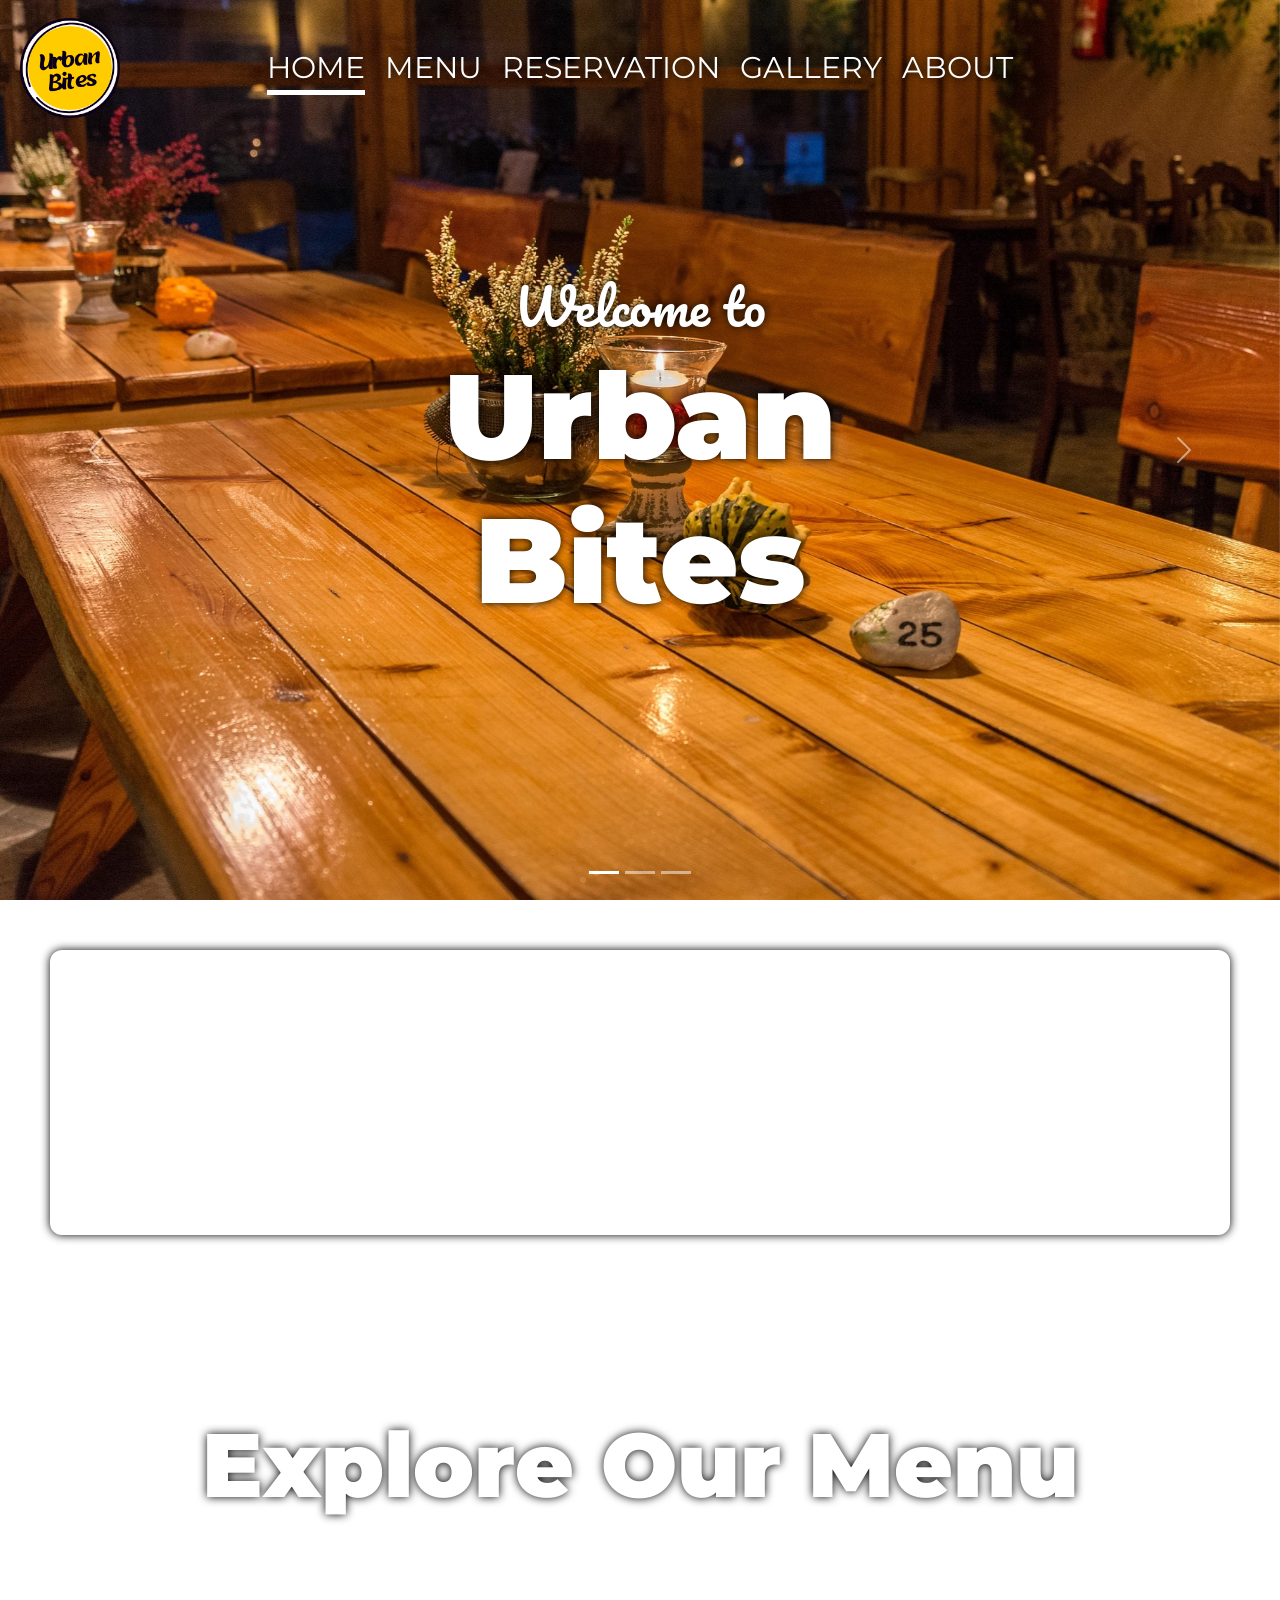
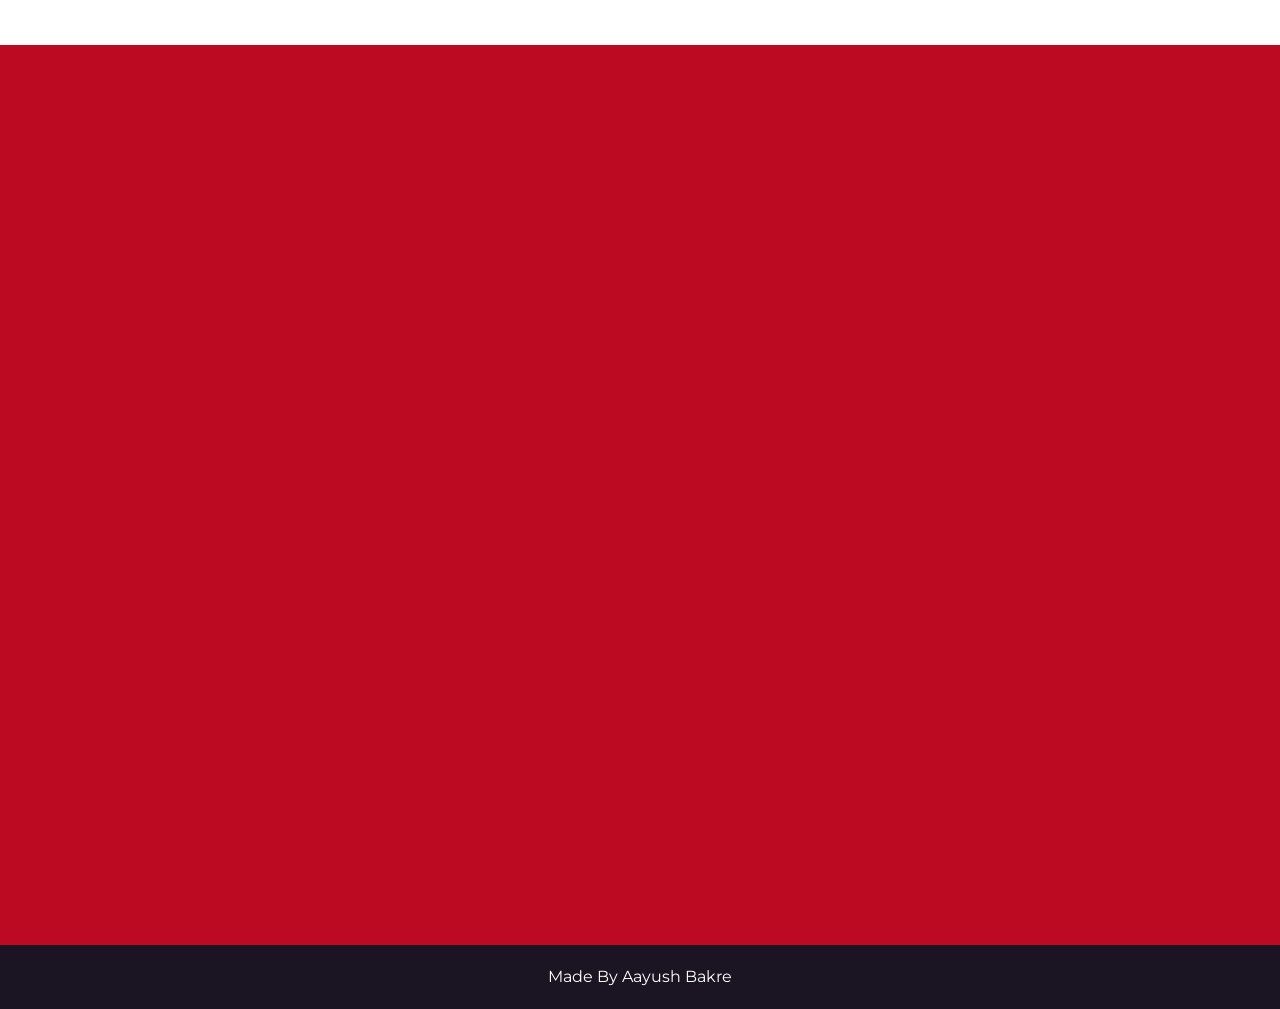
<file: index.html>
<!DOCTYPE html>
<html lang="en">

<head>
    <meta charset="UTF-8">
    <meta name="viewport" content="width=device-width, initial-scale=1.0">
    <title>Urban Bites</title>
    <link rel="icon" type="image/png" sizes="32x32" href="./image/favicon_io/favicon-32x32.png">
    <link href="https://fonts.googleapis.com/css2?family=Montserrat:ital,wght@0,100..900;1,100..900&family=Pacifico&display=swap" rel="stylesheet">
    <link rel="stylesheet" href="style.css">
    <link rel="stylesheet" href="animation.css">
    <link href="https://cdn.jsdelivr.net/npm/bootstrap@5.3.3/dist/css/bootstrap.min.css" rel="stylesheet">
    <script src="https://cdn.jsdelivr.net/npm/bootstrap@5.3.3/dist/js/bootstrap.bundle.min.js"></script>
</head>

<body id="bs-or">
    <div id="nav-container">
        <div id="logo"></div>
        <ul id="nav-list" class="font-montserrat">
            <li><a href="./index.html" class="current-page">HOME</a></li>
            <li><a href="./menu.html">MENU</a></li>
            <li><a href="./reservation.html">RESERVATION</a></li>
            <li><a href="./gallery.html">GALLERY</a></li>
            <li><a href="./about.html">ABOUT</a></li>
        </ul>
        <div class="hamburger">
            <span class="bar"></span>
            <span class="bar"></span>
            <span class="bar"></span>
        </div>
    </div>
    <div id="main" class="carousel slide" data-bs-ride="carousel" data-bs-interval="3000">
        <div class="carousel-indicators">
            <button type="button" data-bs-target="#main" data-bs-slide-to="0" class="active"></button>
            <button type="button" data-bs-target="#main" data-bs-slide-to="1"></button>
            <button type="button" data-bs-target="#main" data-bs-slide-to="2"></button>
        </div>
        <div class="carousel-inner">
            <div class="carousel-item active">
                <img src="./image/index/bg1.jpg" alt="Bg-1" class="d-block bg-img">
            </div>
            <div class="carousel-item">
                <img src="./image/index/bg2.jpg" alt="Bg-2" class="d-block bg-img">
            </div>
            <div class="carousel-item">
                <img src="./image/index/bg3.jpg" alt="Bg-3" class="d-block bg-img" id="bg3">
            </div>
        </div>
        <button class="carousel-control-prev" type="button" data-bs-target="#main" data-bs-slide="prev">
            <span class="carousel-control-prev-icon"></span>
        </button>
        <button class="carousel-control-next" type="button" data-bs-target="#main" data-bs-slide="next">
            <span class="carousel-control-next-icon"></span>
        </button>
    </div>
    <div id="heading-container">
        <p class="sub-heading text-shadow font-pacifico animated-heading">Welcome to</p>
        <h1 class="main-heading text-shadow font-montserrat animated-heading">Urban Bites</h1>
    </div>
    <div id="div-welcome" class="background">
        <div id="welcome-p-container" class="box-shadow">
            <p class="main-heading font-montserrat text-shadow reveal fade-in">Welcome to India's favorite restaurant. If you're looking for the best food, you came to the right place.</p>
        </div>
    </div>
    <div class="divider">
        <h1 class="main-heading text-shadow font-montserrat">Explore Our Menu</h1>
    </div>
    <div id="index-menu-container" class="background">
        <div class="index-menu-column">
            <div id="index-starter" class="index-menu-item box-shadow reveal fade-in">
                <a href="./menu.html#heading-starters"><p class="sub-heading font-pacifico">Starter</p></a>
            </div>
        </div>
        <div class="index-menu-column">
            <div id="index-main" class="index-menu-item box-shadow reveal fade-in">
                <a href="./menu.html#heading-main"><p class="sub-heading font-pacifico">Main</p></a>
            </div>
        </div>
        <div class="index-menu-column">
            <div id="index-drinks" class="index-menu-item box-shadow reveal fade-in">
                <a href="./menu.html#heading-drinks"><p class="sub-heading font-pacifico">Drinks</p></a>
            </div>
        </div>
        <div class="index-menu-column">
            <div id="index-dessert" class="index-menu-item box-shadow reveal fade-in">
                <a href="./menu.html#heading-dessert"><p class="sub-heading font-pacifico">Dessert</p></a>
            </div>
        </div>
    </div>

    <footer>
        <p>Made By Aayush Bakre</p>
    </footer>

    <script src="./nav.js"></script>
</body>

</html>
</file>
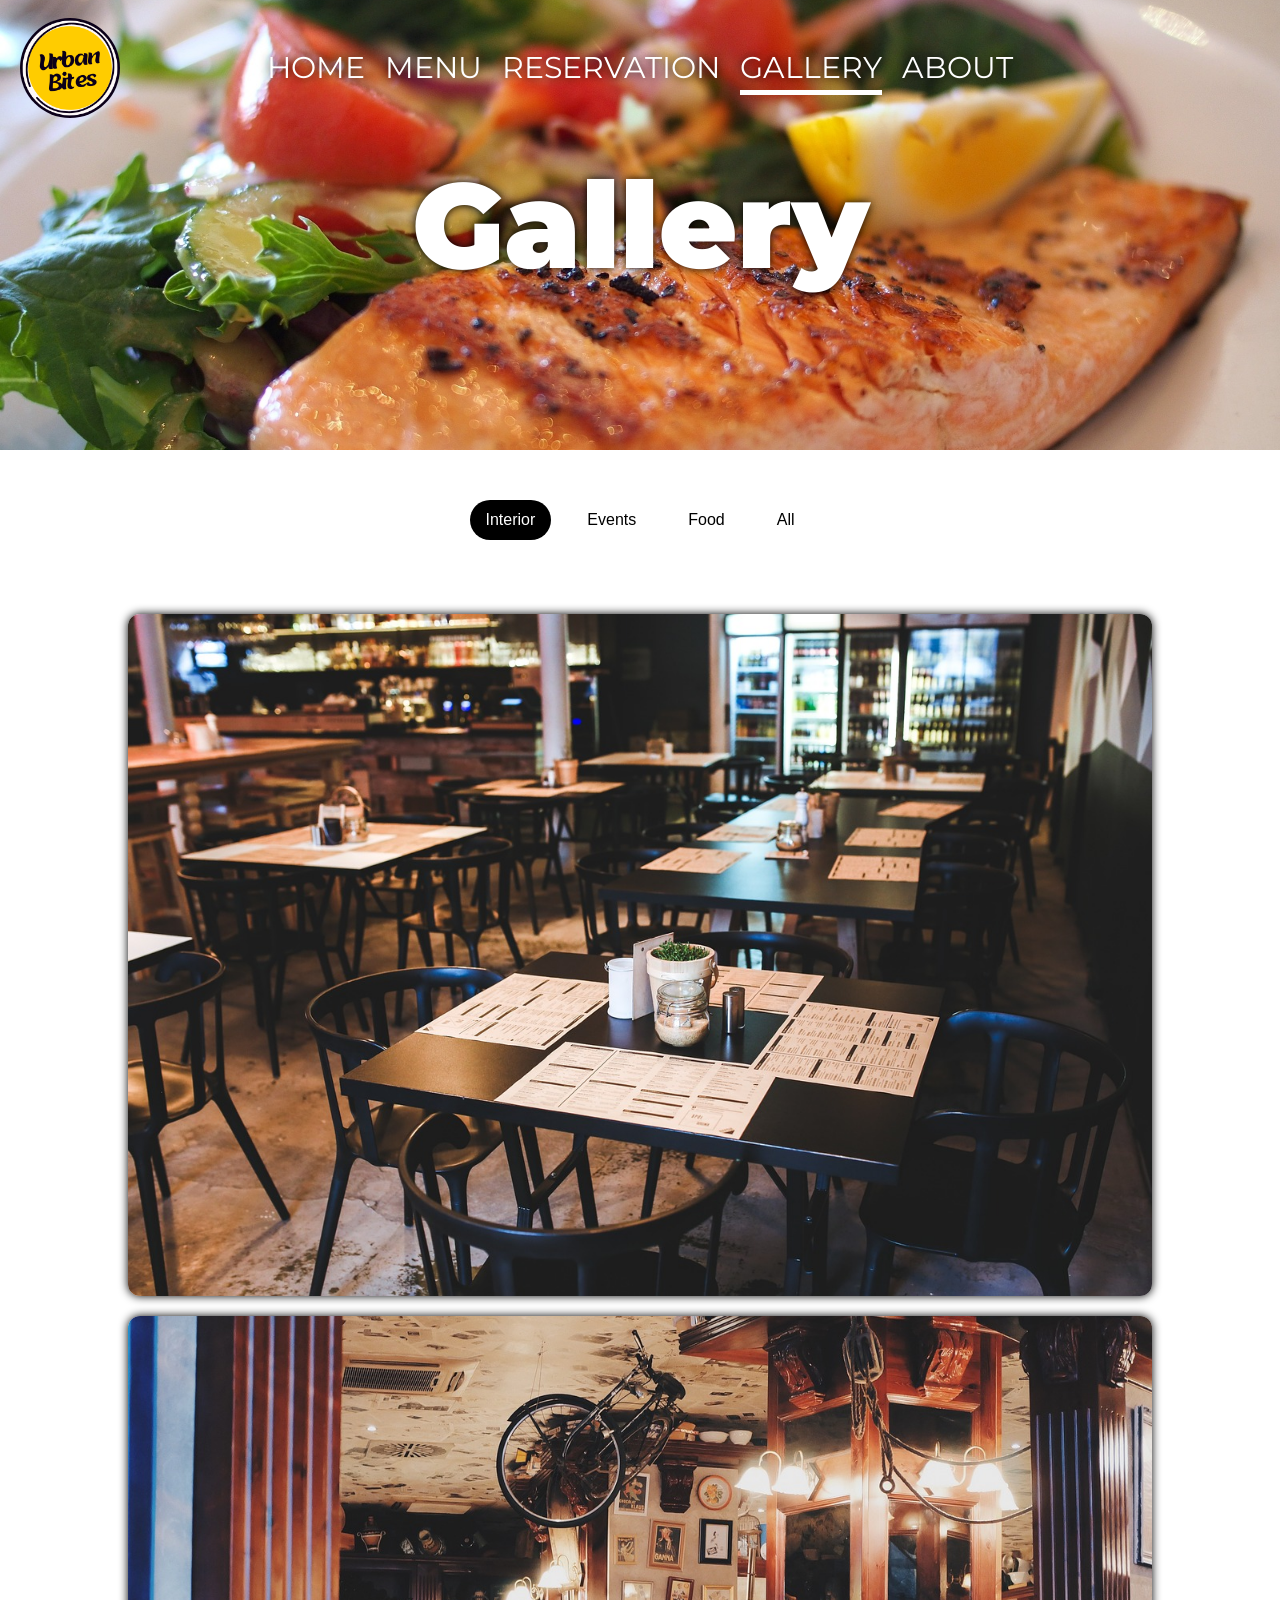
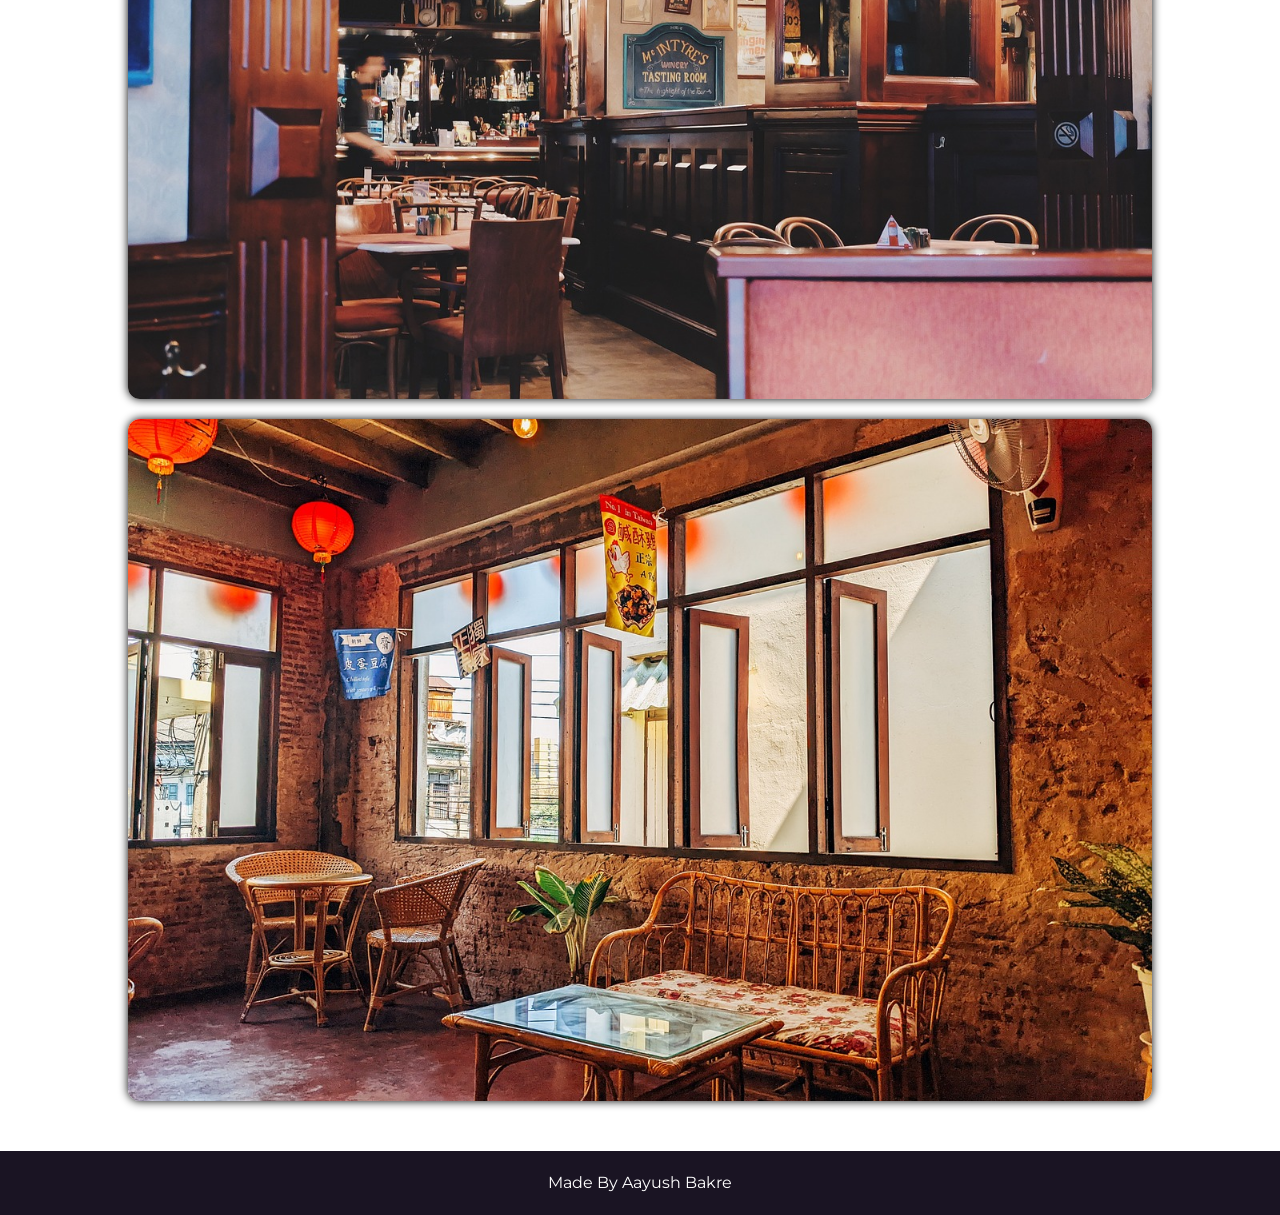
<file: gallery.html>
<!DOCTYPE html>
<html lang="en">

<head>
  <meta charset="UTF-8">
  <meta name="viewport" content="width=device-width, initial-scale=1.0">
  <title>Gallery</title>
  <link rel="icon" type="image/png" sizes="32x32" href="./image/favicon_io/favicon-32x32.png">
  <link
    href="https://fonts.googleapis.com/css2?family=Montserrat:ital,wght@0,100..900;1,100..900&family=Pacifico&display=swap"
    rel="stylesheet">
  <link rel="stylesheet" href="style.css">
  <link rel="stylesheet" href="gallery.css">
  <link rel="stylesheet" href="animation.css">
  <link href="https://cdn.jsdelivr.net/npm/bootstrap@5.3.3/dist/css/bootstrap.min.css" rel="stylesheet">
</head>

<body id="bs-or">
  <div id="nav-container">
    <div id="logo"></div>
    <ul id="nav-list" class="font-montserrat">
      <li><a href="./index.html">HOME</a></li>
      <li><a href="./menu.html">MENU</a></li>
      <li><a href="./reservation.html">RESERVATION</a></li>
      <li><a href="./gallery.html" class="current-page">GALLERY</a></li>
      <li><a href="./about.html">ABOUT</a></li>
    </ul>
    <div class="hamburger">
      <span class="bar"></span>
      <span class="bar"></span>
      <span class="bar"></span>
    </div>
  </div>

  <div id="gallery" class="page-heading">
    <h1 class="main-heading font-montserrat text-shadow animated-heading">Gallery</h1>
  </div>

  <div class="container-fluid">
    <ul class="nav nav-pills d-flex justify-content-center align-items-center">
      <li class="nav-item">
        <a class="nav-link active rounded-pill" data-bs-toggle="pill" href="#interior">Interior</a>
      </li>
      <li class="nav-item">
        <a class="nav-link rounded-pill" data-bs-toggle="pill" href="#events">Events</a>
      </li>
      <li class="nav-item">
        <a class="nav-link rounded-pill" data-bs-toggle="pill" href="#food">Food</a>
      </li>
      <li class="nav-item">
        <a class="nav-link rounded-pill" data-bs-toggle="pill" href="#all">All</a>
      </li>
    </ul>
    <div class="tab-content">
      <div id="interior" class="container tab-pane active fade show"><br>
        <div class="d-flex justify-content-center align-items-center flex-md-row flex-column flex-container">
          <img src="./image/gallery/interior-1.jpg" alt="" class="gallery-img">
          <img src="./image/gallery/interior-2.jpg" alt="" class="gallery-img">
          <img src="./image/gallery/interior-3.jpg" alt="" class="gallery-img">
        </div>
      </div>
      <div id="events" class="container tab-pane fade"><br>
        <div class="d-flex justify-content-center align-items-center flex-md-row flex-column flex-container">
          <img src="./image/gallery/event-1.jpg" alt="" class="gallery-img">
          <img src="./image/gallery/event-2.jpg" alt="" class="gallery-img">
          <img src="./image/gallery/event-3.jpg" alt="" class="gallery-img">
        </div>
      </div>
      <div id="food" class="container tab-pane fade"><br>
        <div class="d-flex justify-content-center align-items-center flex-md-row flex-column flex-container">
          <img src="./image/gallery/food-1.jpg" alt="" class="gallery-img">
          <img src="./image/gallery/food-2.jpg" alt="" class="gallery-img">
          <img src="./image/gallery/food-3.jpg" alt="" class="gallery-img">
        </div>
      </div>
      <div id="all" class="container tab-pane fade"><br>
        <div class="d-flex justify-content-center align-items-center flex-md-row flex-column flex-container">
          <img src="./image/gallery/interior-1.jpg" alt="" class="gallery-img">
          <img src="./image/gallery/interior-2.jpg" alt="" class="gallery-img">
          <img src="./image/gallery/interior-3.jpg" alt="" class="gallery-img">
        </div>
        <div class="d-flex justify-content-center align-items-center flex-md-row flex-column flex-container">
          <img src="./image/gallery/event-1.jpg" alt="" class="gallery-img">
          <img src="./image/gallery/event-2.jpg" alt="" class="gallery-img">
          <img src="./image/gallery/event-3.jpg" alt="" class="gallery-img">
        </div>
        <div class="d-flex justify-content-center align-items-center flex-md-row flex-column flex-container">
          <img src="./image/gallery/food-1.jpg" alt="" class="gallery-img">
          <img src="./image/gallery/food-2.jpg" alt="" class="gallery-img">
          <img src="./image/gallery/food-3.jpg" alt="" class="gallery-img">
        </div>
      </div>
    </div>
  </div>

  <footer>
    <p>Made By Aayush Bakre</p>
  </footer>

  <script src="https://cdn.jsdelivr.net/npm/bootstrap@5.3.3/dist/js/bootstrap.bundle.min.js"></script>
  <script src="./nav.js"></script>
</body>

</html>
</file>
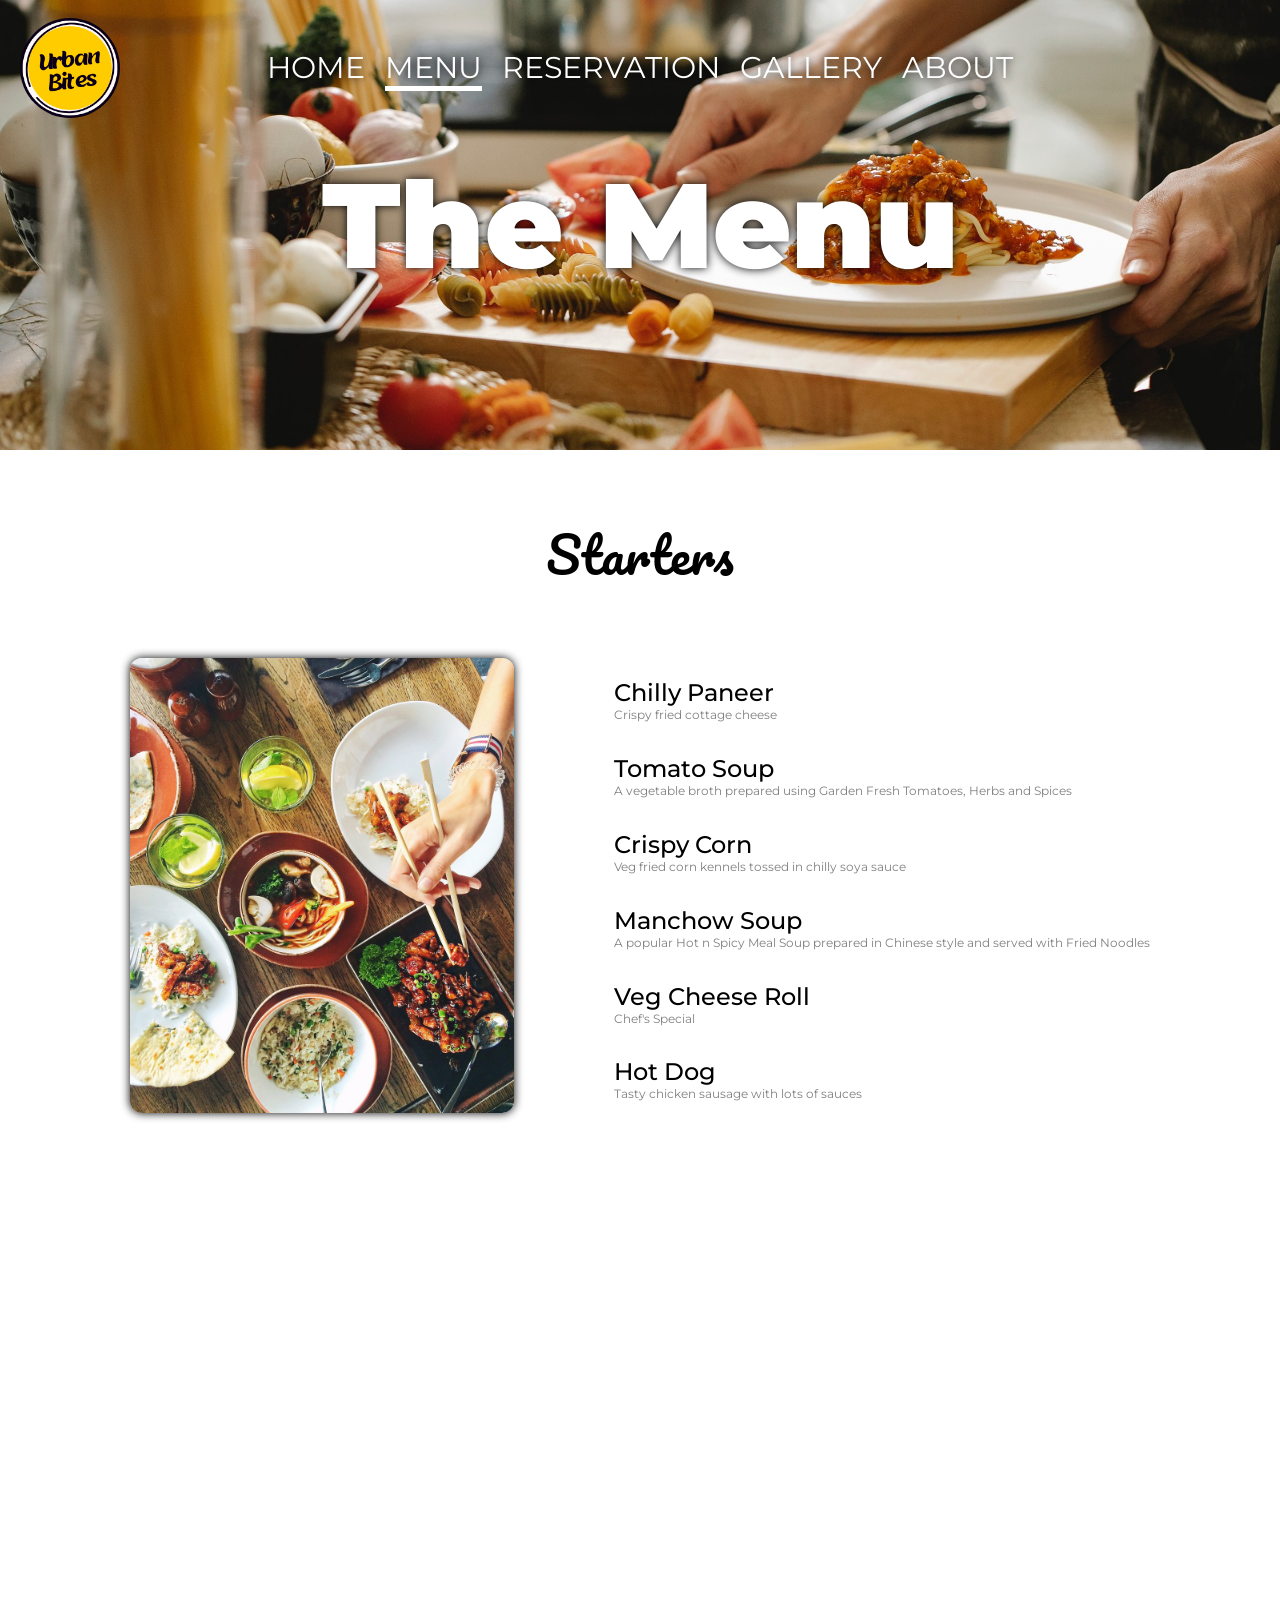
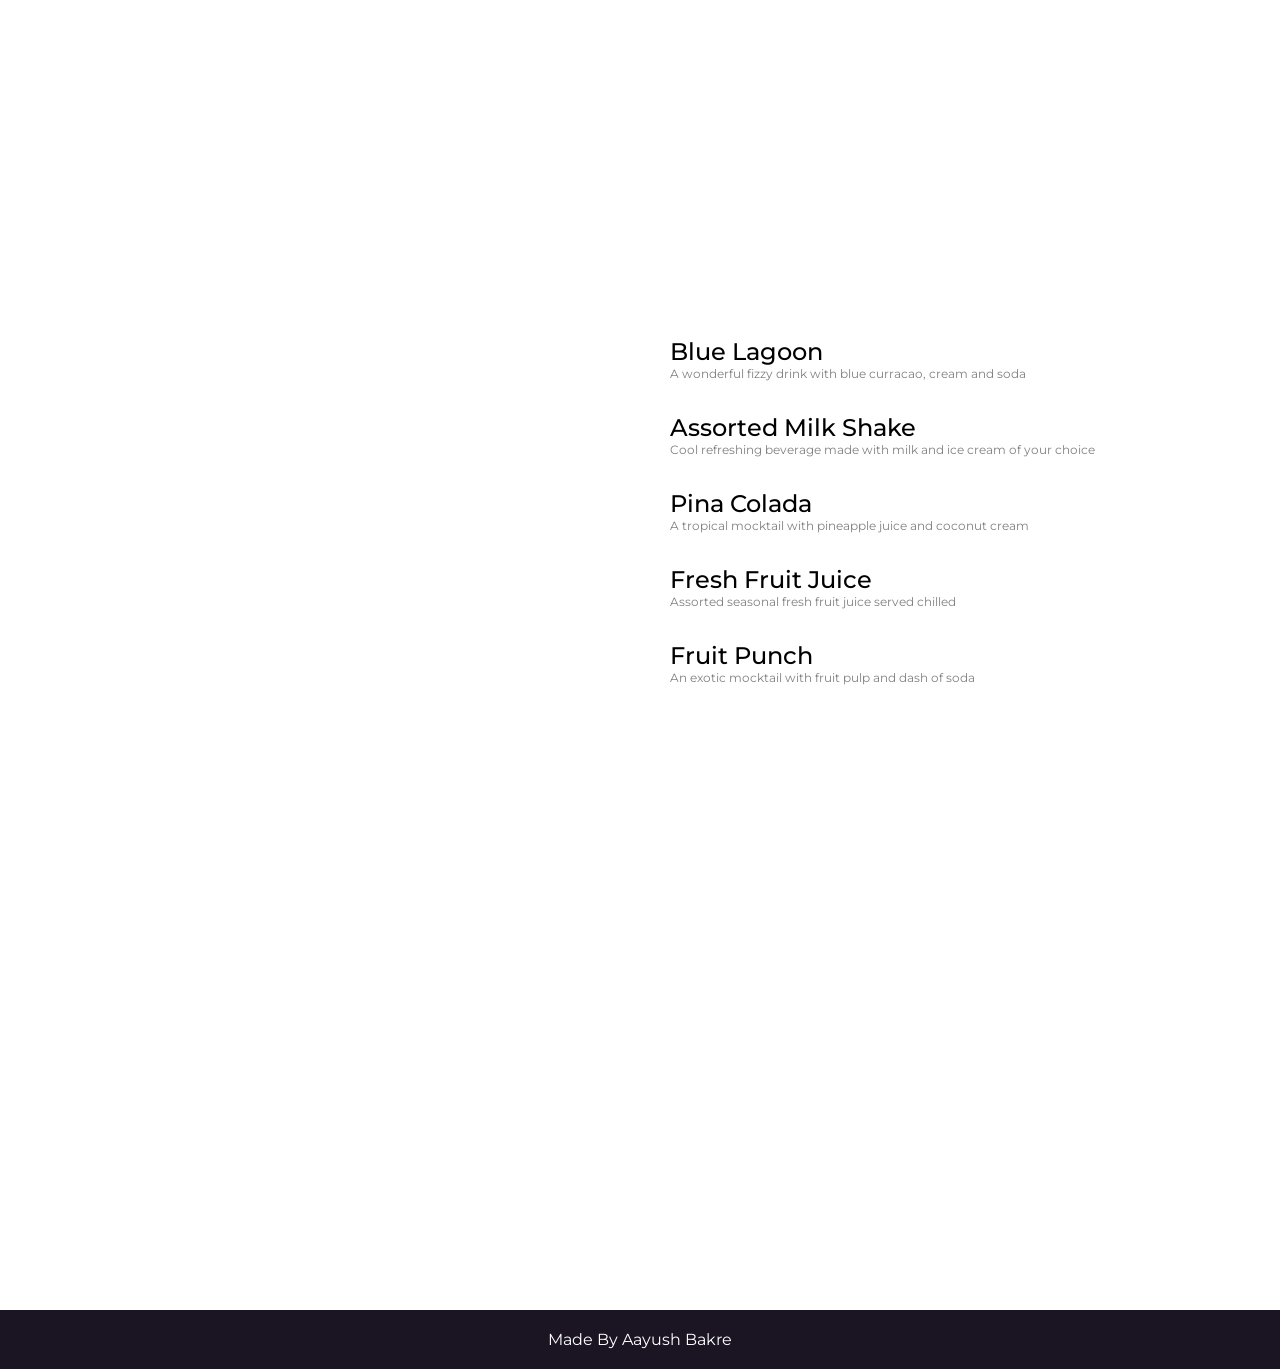
<file: menu.html>
<!DOCTYPE html>
<html lang="en">

<head>
    <meta charset="UTF-8">
    <meta name="viewport" content="width=device-width, initial-scale=1.0">
    <title>Menu</title>
    <link rel="icon" type="image/png" sizes="32x32" href="./image/favicon_io/favicon-32x32.png">
    <link href="https://fonts.googleapis.com/css2?family=Montserrat:ital,wght@0,100..900;1,100..900&family=Pacifico&display=swap" rel="stylesheet">
    <link rel="stylesheet" href="style.css">
    <link rel="stylesheet" href="menu.css">
    <link rel="stylesheet" href="animation.css">
</head>

<body id="bs-or">
    <div id="nav-container">
        <div id="logo"></div>
        <ul id="nav-list" class="font-montserrat">
            <li><a href="./index.html">HOME</a></li>
            <li><a href="./menu.html"  class="current-page">MENU</a></li>
            <li><a href="./reservation.html">RESERVATION</a></li>
            <li><a href="./gallery.html">GALLERY</a></li>
            <li><a href="./about.html">ABOUT</a></li>
        </ul>
        <div class="hamburger">
            <span class="bar"></span>
            <span class="bar"></span>
            <span class="bar"></span>
        </div>
    </div>

    <div id="menu" class="page-heading">
        <h1 class="main-heading font-montserrat text-shadow animated-heading">The Menu</h1>
    </div>

    <h2 class="sub-heading font-pacifico menu-heading" id="heading-starters">Starters</h2>

    <div class="menu-container">
        <div id="menu-starters" class="menu-tab">
            <div class="menu-img box-shadow" style="background-image: url(./image/menu/starter.jpg);"></div>
            <div class="menu-item-container">
            </div>
        </div>
    </div>

    <h2 class="sub-heading font-pacifico menu-heading reveal size-up" id="heading-main">Main</h2>

    <div class="menu-container">
        <div id="menu-main" class="menu-tab">
            <div class="menu-item-container reveal size-up right">
            </div>
            <div class="menu-img box-shadow reveal fade-right" style="background-image: url(./image/menu/main.jpg);"></div>
        </div>
    </div>

    <h2 class="sub-heading font-pacifico menu-heading reveal size-up" id="heading-drinks">Drinks</h2>

    <div class="menu-container">
        <div id="menu-drinks" class="menu-tab">
            <div class="menu-img box-shadow reveal fade-left" style="background-image: url(./image/menu/drinks.jpg);"></div>
            <div class="menu-item-container">
            </div>
        </div>
    </div>

    <h2 class="sub-heading font-pacifico menu-heading reveal size-up" id="heading-dessert">Dessert</h2>

    <div class="menu-container">
        <div id="menu-dessert" class="menu-tab">
            <div class="menu-item-container reveal size-up right">
            </div>
            <div class="menu-img box-shadow reveal fade-right" style="background-image: url(./image/menu/dessert.jpg);"></div>
        </div>
    </div>

    <footer>
        <p>Made By Aayush Bakre</p>
    </footer>

    <script src="./nav.js"></script>
    <script src="./menu.js"></script>
</body>

</html>
</file>
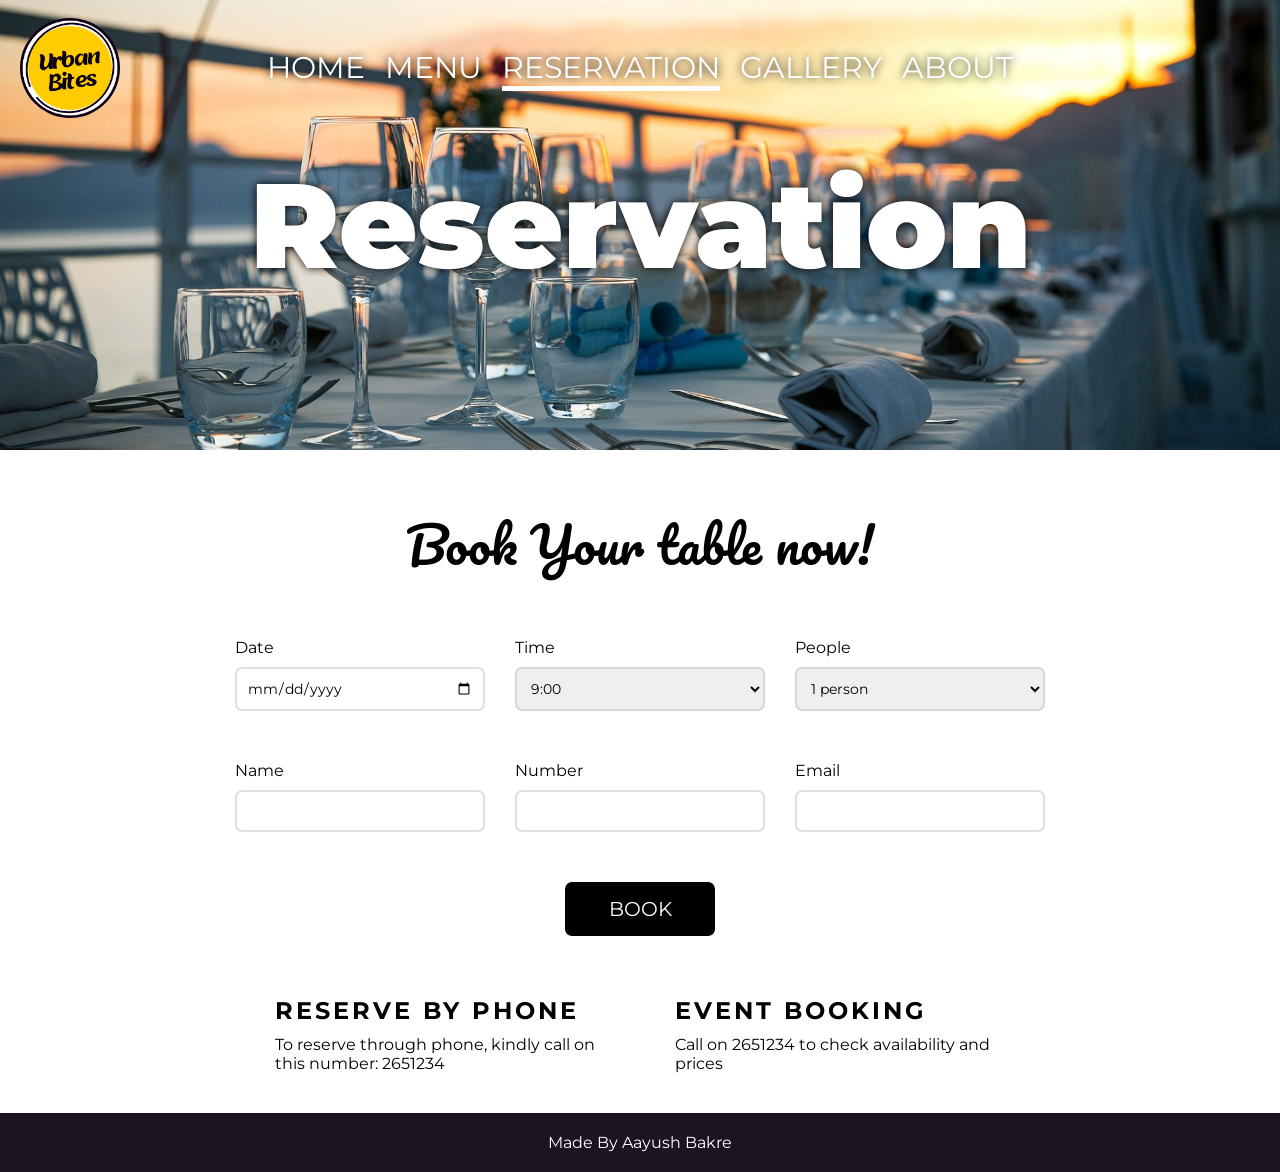
<file: reservation.html>
<!DOCTYPE html>
<html lang="en">
  <head>
    <meta charset="UTF-8" />
    <meta name="viewport" content="width=device-width, initial-scale=1.0" />
    <title>Reservation</title>
    <link
      rel="icon"
      type="image/png"
      sizes="32x32"
      href="./image/favicon_io/favicon-32x32.png"
    />
    <link
      href="https://fonts.googleapis.com/css2?family=Montserrat:ital,wght@0,100..900;1,100..900&family=Pacifico&display=swap"
      rel="stylesheet"
    />
    <link rel="stylesheet" href="style.css" />
    <link rel="stylesheet" href="reservation.css" />
    <link rel="stylesheet" href="animation.css" />
    <script src="https://ajax.googleapis.com/ajax/libs/jquery/3.7.1/jquery.min.js"></script>
  </head>

  <body id="bs-or">
    <div id="nav-container">
      <div id="logo"></div>
      <ul id="nav-list" class="font-montserrat">
        <li><a href="./index.html">HOME</a></li>
        <li><a href="./menu.html">MENU</a></li>
        <li>
          <a href="./reservation.html" class="current-page">RESERVATION</a>
        </li>
        <li><a href="./gallery.html">GALLERY</a></li>
        <li><a href="./about.html">ABOUT</a></li>
      </ul>
      <div class="hamburger">
        <span class="bar"></span>
        <span class="bar"></span>
        <span class="bar"></span>
      </div>
    </div>

    <div id="reservation" class="page-heading">
      <h1 class="main-heading font-montserrat text-shadow animated-heading">
        Reservation
      </h1>
    </div>

    <div id="reservation-form-container" class="animated-heading">
      <h1 class="sub-heading font-pacifico">Book Your table now!</h1>
      <form action="javascript:void(0);" method="get" autocomplete="off">
        <div class="form-row">
          <div class="form-element">
            <label for="date">Date</label><br />
            <input type="date" id="date" name="date" required />
          </div>
          <div class="form-element">
            <label for="time">Time</label><br />
            <select name="time" id="time" required>
              <option value="9:00 AM">9:00</option>
              <option value="9:30 AM">9:30</option>
              <option value="9:30 AM">10:00</option>
              <option value="10:30 AM">10:30</option>
              <option value="11:00 AM">11:00</option>
              <option value="11:30 AM">11:30</option>
              <option value="12:00 PM">12:00</option>
              <option value="12:30 PM">12:30</option>
              <option value="13:00 PM">13:00</option>
              <option value="1:30 PM">13:30</option>
              <option value="2:00 PM">14:00</option>
              <option value="2:30 PM">14:30</option>
              <option value="3:00 PM">15:00</option>
              <option value="3:30 PM">15:30</option>
              <option value="4:00 PM">16:00</option>
              <option value="4:30 PM">16:30</option>
              <option value="5:00 PM">17:00</option>
              <option value="5:30 PM">17:30</option>
              <option value="6:00 PM">18:00</option>
            </select>
          </div>
          <div class="form-element">
            <label for="people">People</label><br />
            <select name="people" id="people" required>
              <option value="1">1 person</option>
              <option value="2">2 people</option>
              <option value="3">3 people</option>
              <option value="4">4 people</option>
              <option value="5">5 people</option>
              <option value="6">6 people</option>
              <option value="7">7 people</option>
              <option value="8">8 people</option>
              <option value="9">9 people</option>
              <option value="10">10 people</option>
              <option value="11">11 people</option>
              <option value="12">12 people</option>
            </select>
          </div>
        </div>
        <div class="form-row">
          <div class="form-element">
            <label for="name">Name</label><br />
            <input type="text" name="name" id="name" required />
          </div>
          <div class="form-element">
            <label for="phone">Number</label><br />
            <input
              type="tel"
              name="phone"
              id="phone"
              pattern="[0-9]{10}"
              required
            />
          </div>
          <div class="form-element">
            <label for="email">Email</label><br />
            <input type="email" name="email" id="email" required />
          </div>
        </div>
        <button id="submit">BOOK</button>
      </form>
      <div id="message-container" class="box-shadow">
        <h1 class="font-montserrat"></h1>
        <button>
          <a href="./reservation.html" id="book-again">BOOK AGAIN</a>
        </button>
      </div>
    </div>

    <div class="booking-container size-up s-up">
      <div>
        <h2>RESERVE BY PHONE</h2>
        <p>To reserve through phone, kindly call on this number: 2651234</p>
      </div>
      <div>
        <h2>EVENT BOOKING</h2>
        <p>Call on 2651234 to check availability and prices</p>
      </div>
    </div>

    <footer>
      <p>Made By Aayush Bakre</p>
    </footer>

    <script src="./nav.js"></script>
    <script>
      $(document).ready(function () {
        let today = new Date();

        let year = today.getFullYear();
        let month = today.getMonth() + 1;
        let date = today.getDate();
        if(date < 10) {
          date = `0${date}`;
        }
        if(month < 10) {
          month = `0${month}`;
        }
        let dateStr = `${year}-${month}-${date}`;
        $("#date").attr("min", dateStr);


        $("#submit").click(function () {
          let date = $("#date").val();
          let time = $("#time").val();
          let people =
            $("#people").val() > 1
              ? `${$("#people").val()} people`
              : `${$("#people").val()} person`;
          let name = $("#name").val();
          let phone = $("#phone").val();
          let email = $("#email").val();
          if (name && people && date && time && phone && email) {
            let message = `${name}, Your reservation on date ${date} for ${people} is confirmed. Have a great time!`;
            $("#message-container h1").text(message);
            $("#reservation-form-container form").addClass("hide-form");
            $("#reservation-form-container .sub-heading").addClass("hide-form");
            $("#message-container").addClass("show-message");
          }
        });
      });
    </script>
  </body>
</html>
</file>
<file: style.css>
* {
    box-sizing: border-box;
    font-family: sans-serif;
    --red: #BB0A21;
    --black: #1A1423;
}

.text-shadow {
    text-shadow: black 0 0 10px;
}

.box-shadow {
    box-shadow: 0 0 10px black;
}

.font-montserrat {
    font-family: "Montserrat", sans-serif;
}

.font-pacifico {
    font-family: "Pacifico", cursive;
}

body {
    margin: 0;
    padding: 0;
}

#bs-or #nav-container {
    height: 15vh;
    width: 100vw;
    position: fixed;
    top: 5px;
    display: flex;
    justify-content: center;
    align-items: center;
    font-size: 30px;
    transition: 0.5s ease;
    z-index: 2;
    top: 0;
}

#bs-or #nav-container::after {
    content: "";
    width: 100%;
    height: 20vh;
    background-color: var(--red);
    position: absolute;
    top: 0;
    opacity: 0;
    transition: 0.3s ease;
    z-index: -1;
    box-shadow: 0px 0px 20px 10px var(--black);
}

#bs-or #nav-container.nav-bg::after {
    opacity: 1;
    transform: translateY(-5vh);
}

#bs-or #nav-container.nav-bg a:hover {
    color: var(--black);
}

#bs-or #logo {
    background-image: url(./image/logo.png);
    width: 100px;
    height: 100px;
    background-position: center;
    background-repeat: no-repeat;
    background-size: 150%;
    border: none;
    border-radius: 50%;
    position: absolute;
    left: 20px;
    z-index: 2;
    cursor: pointer;
    transition: all 0.3s ease;
}

#bs-or #logo:hover {
    transform: scale(1.2);
}

#bs-or #nav-list {
    padding: 0;
    display: flex;
    margin: 0;
    gap: 20px;
    transition: all 0.3s ease;
}

#bs-or #nav-list li {
    list-style: none;
    display: inline-block;
    text-shadow: 0 0 10px black;
    /* margin: 0 20px; */
}



#bs-or #nav-list a {
    text-decoration: none;
    color: white;
    font-family: "Montserrat", sans-serif;
    font-weight: 400;
    transition: color 0.5s ease;
    font-size: 30px;
}

.current-page {
    pointer-events: none;
    position: relative;
}

.current-page::after {
    content: "";
    display: block;
    position: absolute;
    width: 100%;
    height: 5px;
    left: 0;
    background-color: white;
    animation: underline 0.3s ease-in 1;
}

@keyframes underline {
    0% {
        left: 50%;
        width: 0%;
    }

    100% {
        left: 0;
        width: 100%;        
    }
}

#bs-or #nav-list a:hover {
    color: var(--red);
}

#bs-or .hamburger {
    display: none;
    position: absolute;
    z-index: 2;
    right: 40px;
    transform: all 0.3s ease;
}

#bs-or .hamburger::before {
    content: '';
    display: inline-block;
    width: 50px;
    height: 50px;
    border-radius: 50%;
    background-color: var(--red);
    opacity: 0.8;
    z-index: -2;
    position: absolute;
    left: 50%;
    top: 50%;
    transform: translateX(-50%) translateY(-50%);
}

#bs-or .bar {
    position: relative;
    width: 25px;
    height: 3px;
    background-color: white;
    display: block;
    margin: 5px;
    transition: all 0.3s ease;
}

#main {
    position: relative;
    z-index: 0;
}

.bg-img {
    height: 100vh;
    width: 100vw;
    object-fit: cover;
}

#bg3 {
    object-position: 80% 80%;
}

#heading-container {
    position: absolute;
    top: 50%;
    left: 50%;
    transform: translate(-50%, -50%);
    text-align: center;
    color: white;
}

.main-heading {
    font-weight: 900;
    font-size: 120px;
    margin: 0;
    color: white;
}

.sub-heading {
    font-weight: 400;
    font-size: 50px;
    margin: 0;
}

#div-welcome {
    /* height: 50vh; */
    display: flex;
    flex-direction: column;
    justify-content: center;
    align-items: center;
    padding: 50px;
}

#welcome-p-container {
    padding: 30px;
    border-radius: 12px;
    background-image: url(./image/index/pizza.jpg);
    background-attachment: fixed;
    background-size: cover;

}

#div-welcome p {
    text-align: center;
    font-size: 50px;
    color: white;
}

.divider {
    height: 40vh;
    display: flex;
    justify-content: center;
    align-items: center;
    background-image: url(./image/index/bg-div.jpg);
    background-attachment: fixed;
    color: white;
}

#index-menu-container {
    height: 50vh;
    display: flex;
    gap: 20px;
    padding: 10px;
    justify-content: center;
    align-items: center;
    background-color: var(--red);
}

.index-menu-item {
    background-color: red;
    display: flex;
    justify-content: center;
    align-items: center;
    border-radius: 12px;
    background-size: 110%;
    background-position: center;
    transition: all 0.5s ease;
    width: 22vw;
    aspect-ratio: 3/2;
}


.index-menu-item p {
    background-color: rgba(255, 255, 255, 0.7);
    padding: 10px 20px;
    border-radius: 15px;
    transition: all 0.5s ease;
    color: black;
}

.index-menu-item:hover {
    background-size: 140%;
    background-position: center;
    cursor: default;
}

.index-menu-item a {
    text-decoration: none;
}

#index-dinner:hover {
    background-size: 150%
}

.index-menu-item p:hover {
    background-color: var(--red);
    color: white;
}

#index-starter {
    background-image: url(./image/index/starter.jpg);
}

#index-main {
    background-image: url(./image/index/main.jpg);
}

#index-drinks {
    background-image: url(./image/index/drinks.jpg);
}

#index-dessert {
    background-image: url(./image/index/dessert.jpg);
}

.page-heading {
    height: 50vh;
    background-image: url(./image/index/bg2.jpg);
    background-size: cover;
    background-position: 50% 50%;
    display: flex;
    justify-content: center;
    align-items: center;
}

footer {
    display: flex;
    align-items: center;
    justify-content: center;
    gap: 20px;
    background-color: var(--black);
    color: white;
    padding: 20px;
}

footer p {
    font-family: "Montserrat", sans-serif;
    margin: 0;
}

@media (max-width:1400px) {
    #index-menu-container {
        flex-wrap: wrap;
        height: 100vh;
    }

    .index-menu-item {
        width: 40vw;
    }

    .divider h1 {
        font-size: 90px;
    }
}

@media (max-width:1025px) {
    #bs-or .hamburger {
        display: block;
    }

    #bs-or .hamburger.active .bar:nth-child(2) {
        opacity: 0;
    }

    #bs-or .hamburger.active .bar:nth-child(1) {
        transform: translateY(8px) rotate(45deg);
    }

    #bs-or .hamburger.active .bar:nth-child(3) {
        transform: translateY(-8px) rotate(-45deg);
    }

    #bs-or #nav-list {
        position: absolute;
        top: -100vh;
        display: fixed;
        flex-direction: column;
        justify-content: center;
        text-align: center;
        height: 100vh;
        width: 100vw;
        background-color: var(--red);
        padding: 20px;
    }

    #bs-or #nav-list.active {
        top: 0;
    }

    .divider h1 {
        text-align: center;
    }

    #index-menu-container {
        flex-direction: column;
        flex-wrap: nowrap;
        height: fit-content;
        justify-content: flex-start;
        padding: 50px 0;
    }

    .index-menu-item {
        width: 80vw;
    }
}

@media (max-width:768px) {
    .main-heading {
        font-size: 70px;
        word-wrap:normal;
        padding: 10px;
    }

    .sub-heading {
        font-size: 30px;
    }

    #div-welcome p {
        font-size: 20px;
    }

    .divider h1 {
        text-align: center;
        font-size: 70px;
    }

    footer {
        padding: 10px;
    }
}
</file>
<file: animation.css>
.animated-heading {
    animation: load-up 0.5s ease 1;
}

@keyframes load-up {
    0% {
        opacity: 0;
        transform: translateY(10px);
    }

    100% {
        opacity: 100%;
        transform: translateY(0);
    }
}

.reveal {
    opacity: 0;
    transition: all 0.3s ease;
}

.reveal.revealed {
    opacity: 1;
}

.revealed.fade-in {
    animation: fade-in 0.5s ease 1;
}

.revealed.fade-right {
    animation: fade-right 0.7s ease 1;
}

.revealed.fade-left {
    animation: fade-left 0.7s ease 1;
}

.revealed.size-up {
    animation: size-up 0.5s ease 1;
}

@keyframes size-up {
    0% {
        transform: scale(80%);
    }

    100% {
        transform: scale(100%);
    }
}

@keyframes fade-in {
    0% {
        opacity: 0;
        transform: scale(0.5);
    }

    100% {
        opacity: 100%;
        transform: scale(1);
    }
}

@keyframes fade-left {
    0% {
        transform: translateX(500px);
    }

    25% {
        opacity: 1;
    }

    100% {
        transform: translateX(0);
    }
}

@keyframes fade-right {
    0% {
        transform: translateX(-500px);
    }

    25% {
        opacity: 1;
    }

    100% {
        transform: translateX(0);
    }
}
</file>
<file: gallery.css>
#gallery {
    background-image: url(./image/gallery/gallery-bg.jpg);
}

.gallery-img {
    width: max(30vw, 400px);
    border-radius: 12px;
    box-shadow: 0 0 10px black;
}

.flex-container {
    gap: 20px;
    margin-bottom: 50px;
}

.nav-pills {
    gap: 20px !important;
    margin: 50px !important;
}

.nav-link:hover {
    background-color: black !important;
    color: white !important;
}

.nav-link {
    background-color: white !important;
    color: black !important;
}

.nav-link.active {
    background-color: black !important;
    color: white !important;
}

.all-img {
    padding: 10px !important;
}

@keyframes move-up {
    0% {
        transform: translateY(50px);
    }

    100% {
        transform: translateY(0);
    }
}

@keyframes size-up {
    0% {
        transform: scale(80%);
    }

    100% {
        transform: scale(100%);
    }
}

.fade.show {
    animation: move-up 0.5s ease 1;
}

.fade.show img {
    animation: size-up 0.5s ease 1;
}

@media (max-width:1280px) {

    .main-heading {
        text-align: center;
    }

    .tab-pane>div {
        flex-direction: column !important;
    }

    .gallery-img {
        width: 80vw !important;
    }
}
</file>
<file: menu.css>
#menu {
    background-image: url(./image/menu/menu-bg.jpg);
}

.menu-heading {
    text-align: center;
    padding: 60px;
}

.menu-img {
    width: 30vw;
    aspect-ratio: 4/3;
    background-size: cover;
    border-radius: 12px;
    background-position: 50%;
    position: relative;
    z-index: 1;
}

.menu-tab {
    display: flex;
    gap: 100px;
}

.menu-item p {
    color: grey;
    font-size: 12px;
}

.menu-item h2, .menu-item p {
    font-family: "Montserrat", sans-serif;
    position: relative;
    z-index: -1;
}

.menu-item p {
    margin-top: 0;
}

.menu-item h2 {
    margin-bottom: 0;
    font-weight: 500;
}

.menu-item-container {
    display: flex;
    flex-direction: column;
    justify-content: center;
    transition: all 0.5s ease;
    position: relative;
    z-index: 0;
}

.right {
    text-align: right;
}

.menu-item {
    animation: size-up 0.5s ease 1;
}

#events {
    text-align: right;
}

.menu-container {
    display: flex;
    justify-content: center;
    margin-bottom: 50px;
    position: relative;
    z-index: -1;
}

.menu-scroll {
    height: 20vh;
    width: 20px;
    background-color: red;
    opacity: 0;
    pointer-events: none;
    position: absolute;
}

@keyframes fade-left {
    0% {
        transform: translateX(500px);
    }

    100% {
        transform: translateX(0);
    }
}

@keyframes size-up {
    0% {
        transform: scale(80%);
    }

    100% {
        transform: scale(100%);
    }
}


#menu-starters .menu-img {
    animation: fade-left 0.5s ease 1;
}

#menu-starters .menu-item-container {
    animation: size-up 0.5s ease 1;
}

#heading-starter {
    animation: size-up 0.5s ease 1;
}

@media (max-width:1000px) {

    .main-heading {
        text-align: center;
    }

    .menu-container {
        margin: 0;
    }

    .menu-container:last-child {
        margin-bottom: 50px;
    }

    .menu-item-container {
        text-align: center;
        position: relative;
        z-index: 1;
        width: 60vw;
        padding: 40px;
        border-radius: 12px;
        color: white;
    }

    .menu-item-container::before {
        content: "";
        height: 100%;
        width: 100%;
        background-color: rgba(0, 0, 0, 0.7);
        position: absolute;
        top: 0;
        left: 0;
        z-index: -1;
        border-radius: 12px;
    }

    .menu-item h2, .menu-item p {
        color: white;
        text-shadow: black 0 0 10px;
    }

    .menu-img {
        display: none;
        position: absolute;
        z-index: -1;
        width: max-content;
        left: 50%;
        transform: translateX(-50%);
    }

    #menu-starters .menu-item-container {
        background-image: url(./image/menu/starter.jpg);
    }

    #menu-main .menu-item-container {
        background-image: url(./image/menu/main.jpg);
        background-position: center;
    }

    #menu-drinks .menu-item-container {
        background-image: url(./image/menu/drinks.jpg);
    }

    #menu-dessert .menu-item-container {
        background-image: url(./image/menu/dessert.jpg);
        background-size: 150%;
        background-position: center;
        background-repeat: no-repeat;
    }
}
</file>
<file: reservation.css>
#reservation {
    background-image: url(./image/reservation/reservation-bg.jpg);
}

#reservation-form-container {
    padding: 50px;
    display: flex;
    flex-direction: column;
    align-items: center;
    position: relative;
    min-height: 440px;
}

#reservation-form-container form {
    margin-top: 50px;
    display: flex;
    gap: 50px;
    flex-direction: column;
    align-items: center;
}

.form-row {
    display: flex;
    gap: 30px;
}

input, select {
    width: 250px;
    border-radius: 7px;
    border: solid 2px rgba(194, 194, 194, 0.5);
    padding: 10px;
    margin-top: 10px;
    outline: none;
    transition: all 0.4s ease;
    font-size: 14px;
    font-family: "Montserrat", sans-serif;
}

option {
    font-family: "Montserrat", sans-serif;
}

label {
    font-family: "Montserrat", sans-serif;
}

input:hover, select:hover {
    border: solid 2px rgba(116, 116, 116, 0.5);
}

input:focus, select:focus {
    border: solid 2px red;
}

#submit {
    background-color: black;
    color: white;
    width: 150px;
    padding: 15px;
    border: none;
    border-radius: 7px;
    font-size: 20px;
    font-family: "Montserrat", sans-serif;
    transition: all 0.5s ease;
}

#submit:hover {
    background-color: var(--red);
    cursor: pointer;
}

.booking-container {
    display: flex;
    justify-content: center;
    text-align: left;
    gap: 50px;
    margin-bottom: 30px;
}

.booking-container div {
    text-align: left;
    max-width: 350px;
}

.booking-container h2, .booking-container p{
    margin: 10px;
    font-family: "Montserrat", sans-serif;
}

.booking-container h2 {
    letter-spacing: 3px;
}

.s-up {
    animation: size-up 0.5s ease 1;
}

#message-container {
    width: 90vw;
    height: max(30vh, 400px);
    padding: 20px;
    background-color: var(--red);
    margin-bottom: 20px;
    display: flex;
    flex-direction: column;
    justify-content: space-evenly;
    align-items: center;
    text-align: center;
    position: absolute;
    top: 20px;
    border-radius: 12px;
    opacity: 0;
    pointer-events: none;
    transition: all 0.3s ease;
    transform: scale(0);
}

#message-container h1 {
    font-size: 30px;
    /* max-width: 80%; */
    color: white;
    margin-top: 0;
}

#message-container button {
    background-color: black;
    width: 150px;
    padding: 15px;
    border: none;
    border-radius: 7px;
    transition: all 0.5s ease;
}

#book-again {
    color: white;
    font-size: 20px;
    font-family: "Montserrat", sans-serif;
    text-decoration: none;
}

#message-container.show-message {
    opacity: 1;
    pointer-events: all;
    transform: scale(1);
}

#reservation-form-container form.hide-form {
    display: none;
}

.hide-form {
    display: none;
}

@keyframes size-up {
    0% {
        transform: scale(80%);
    }

    100% {
        transform: scale(100%);
    }
}

@media (max-width:1000px) {

    .main-heading {
        text-align: center;
        font-size: 50px;
    }

    .form-row {
        flex-direction: column;
    }

    .booking-container {
        flex-direction: column;
        align-items: center;
    }

    .booking-container h2, .booking-container p{
        text-align: center;
    }
}
</file>
